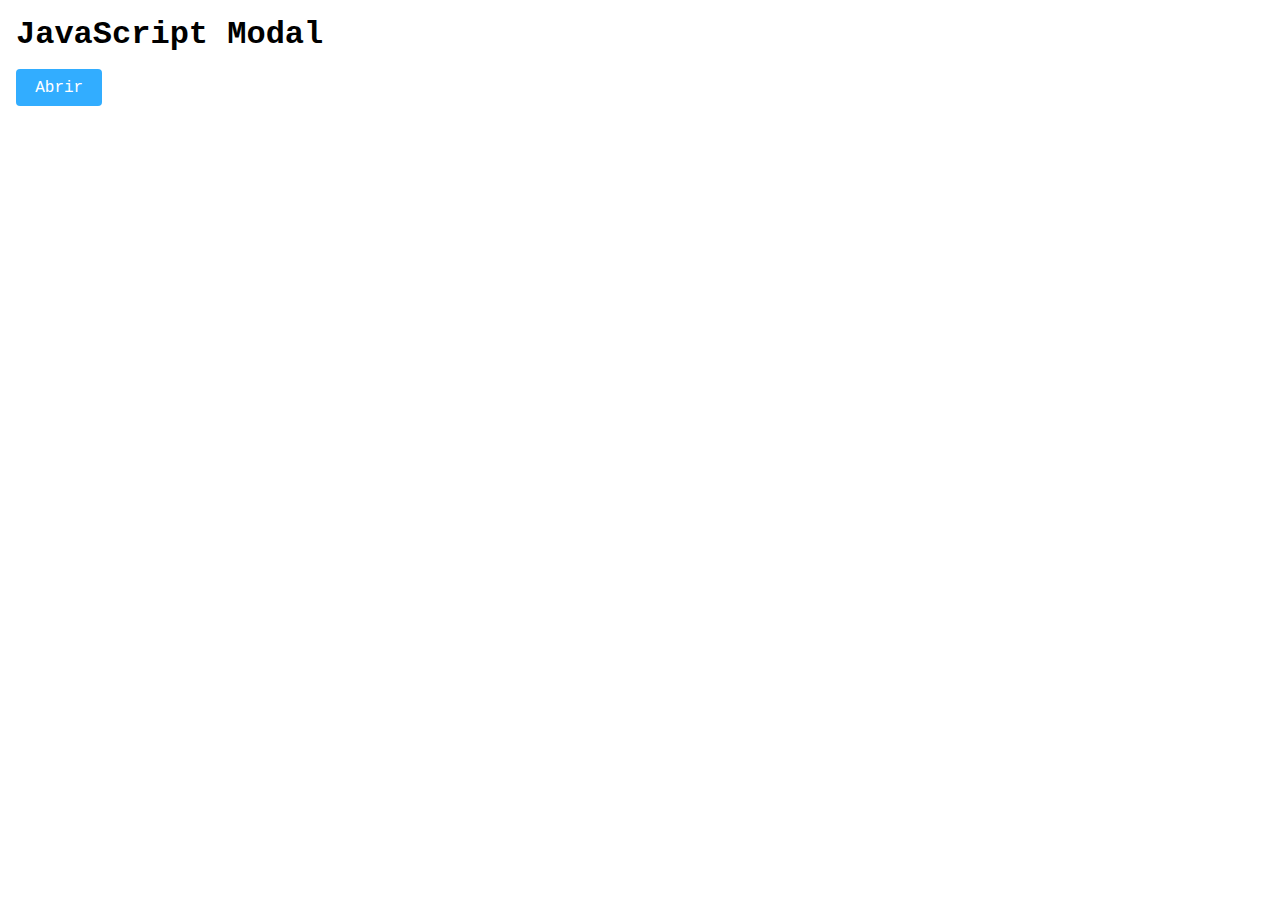
<file: Project_Modal/index.html>
<!DOCTYPE html>
<html lang="en">

<head>
    <meta charset="UTF-8">
    <meta http-equiv="X-UA-Compatible" content="IE=edge">
    <meta name="viewport" content="width=device-width, initial-scale=1.0">
    <title>Modal JavaScript</title>
    <link rel="stylesheet" href="CSS/styles.css" />
    <script src="JS/scripts.js" defer></script>
</head>

<body>
    <h1>JavaScript Modal</h1>
    <button id="open-modal">Abrir</button>
    <div id="fade" class="hide"></div>
    <div id="modal" class="hide">
        <div class="modal-header">
            <h2>Este é o Modal</h2>
            <button id="close-modal">Fechar</button>
        </div>
        <div class="modal-body">
            <p>Lorem ipsum dolor sit amet consectetur adipisicing elit. Et illo assumenda deleniti voluptate eum nemo
                quod magni non iure vel aut perspiciatis quae dolores vero consequuntur, nulla perferendis repellat
                voluptas.</p>
            <p>Lorem ipsum dolor sit amet consectetur adipisicing elit. Et illo assumenda deleniti voluptate eum nemo
                quod magni non iure vel aut perspiciatis quae dolores vero consequuntur, nulla perferendis repellat
                voluptas.</p>
        </div>
    </div>
</body>

</html>
</file>
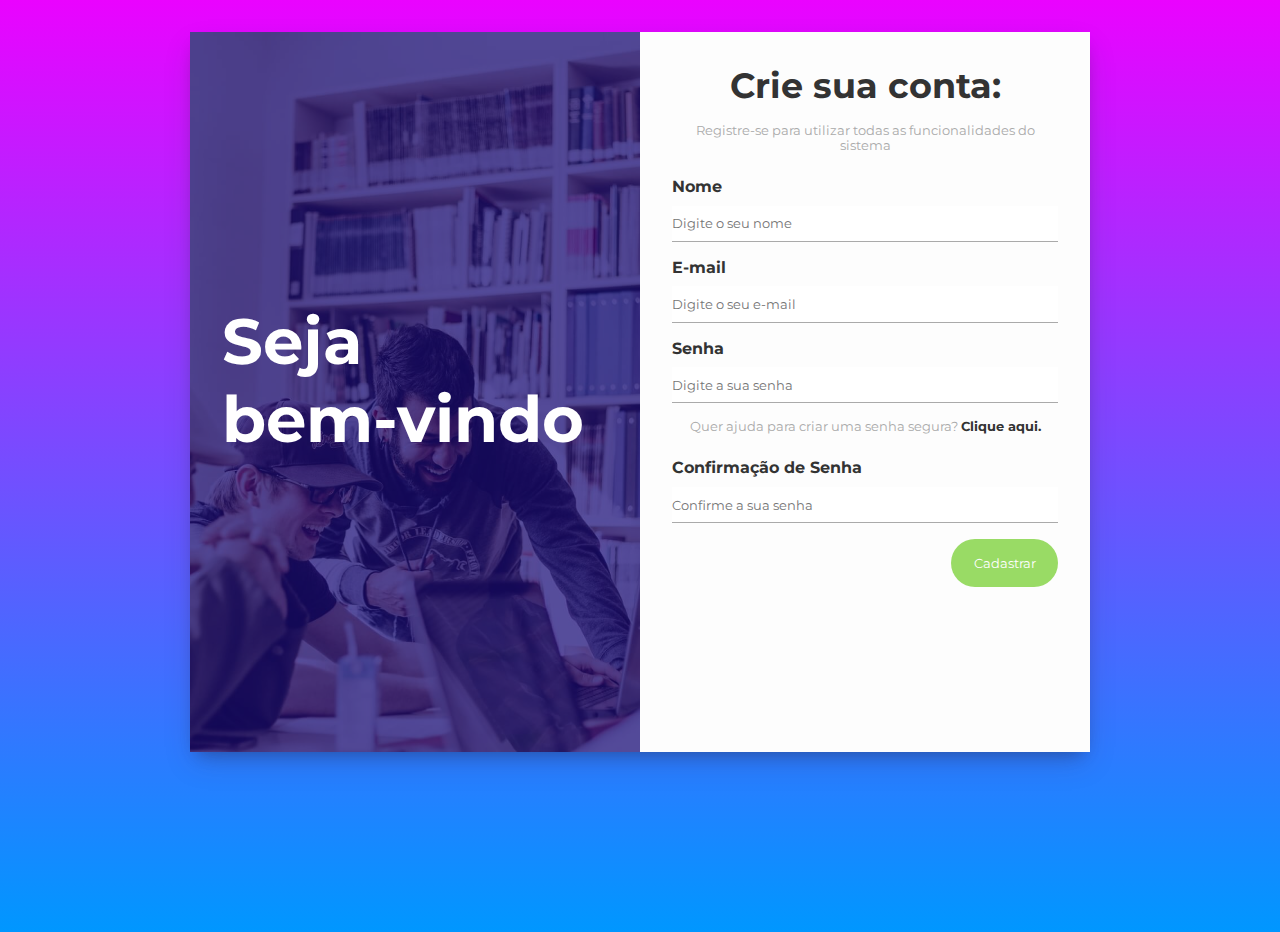
<file: Project_Senha/index.html>
<!DOCTYPE html>
<html lang="en">
  <head>
    <meta charset="UTF-8" />
    <meta http-equiv="X-UA-Compatible" content="IE=edge" />
    <meta name="viewport" content="width=device-width, initial-scale=1.0" />
    <title>Gerador de Senha</title>
    <link rel="preconnect" href="https://fonts.googleapis.com" />
    <link rel="preconnect" href="https://fonts.gstatic.com" crossorigin />
    <link
      href="https://fonts.googleapis.com/css2?family=Montserrat:ital,wght@0,100;0,200;0,300;0,400;0,500;0,600;0,700;0,800;0,900;1,100;1,200;1,300;1,400;1,500;1,600;1,700;1,800;1,900&family=Quicksand:wght@300;400;500;600;700&family=Roboto:ital,wght@0,100;0,300;0,400;0,500;0,700;0,900;1,100;1,300;1,400;1,500;1,700;1,900&display=swap"
      rel="stylesheet"
    />
    <link rel="stylesheet" href="CSS/styles.css" />
    <script src="JS/scripts.js" defer></script>
  </head>
  <body>
    <div id="register-container">
      <div id="register-banner">
        <div id="banner-layer">
          <h1>Seja bem-vindo</h1>
        </div>
      </div>
      <div id="register-form">
        <h2>Crie sua conta:</h2>
        <p>Registre-se para utilizar todas as funcionalidades do sistema</p>
        <div class="form-control">
          <label for="name">Nome</label>
          <input
            type="text"
            name="name"
            id="name"
            placeholder="Digite o seu nome"
          />
        </div>
        <div class="form-control">
          <label for="email">E-mail</label>
          <input
            type="text"
            type="email"
            id="email"
            placeholder="Digite o seu e-mail"
          />
        </div>
        <div class="form-control">
          <label for="password">Senha</label>
          <input
            type="text"
            type="password"
            id="password"
            placeholder="Digite a sua senha"
          />
        </div>
        <p>
          Quer ajuda para criar uma senha segura?
          <span id="open-generate-password">Clique aqui.</span>
        </p>
        <div id="generate-options" class="hide">
          <p>Selecione as opções que você deseja</p>
          <div class="form-control">
            <label for="length">Quantidade de caracteres:</label>
            <input type="text" id="length" name="length" value="10" />
          </div>
          <div class="form-control">
            <label for="letters">Letras:</label>
            <input type="checkbox" id="letters" name="letters" checked />
          </div>
          <div class="form-control">
            <label for="numbers">Números:</label>
            <input type="checkbox" id="numbers" name="numbers" checked />
          </div>
          <div class="form-control">
            <label for="symbols">Símbolos:</label>
            <input type="checkbox" id="symbols" name="symbols" checked />
          </div>
          <button id="generate-password">Criar senha</button>
        </div>
        <div id="generated-password">
          <p>Aqui está a sua senha:</p>
          <h4></h4>
          <button id="copy-password">Copiar</button>
        </div>
        <div class="form-control">
          <label for="confirmpassword">Confirmação de Senha</label>
          <input
            type="text"
            type="confirmpassword"
            id="confirmpassword"
            placeholder="Confirme a sua senha"
          />
        </div>
        <input type="submit" value="Cadastrar" />
      </div>
    </div>
  </body>
</html>
</file>
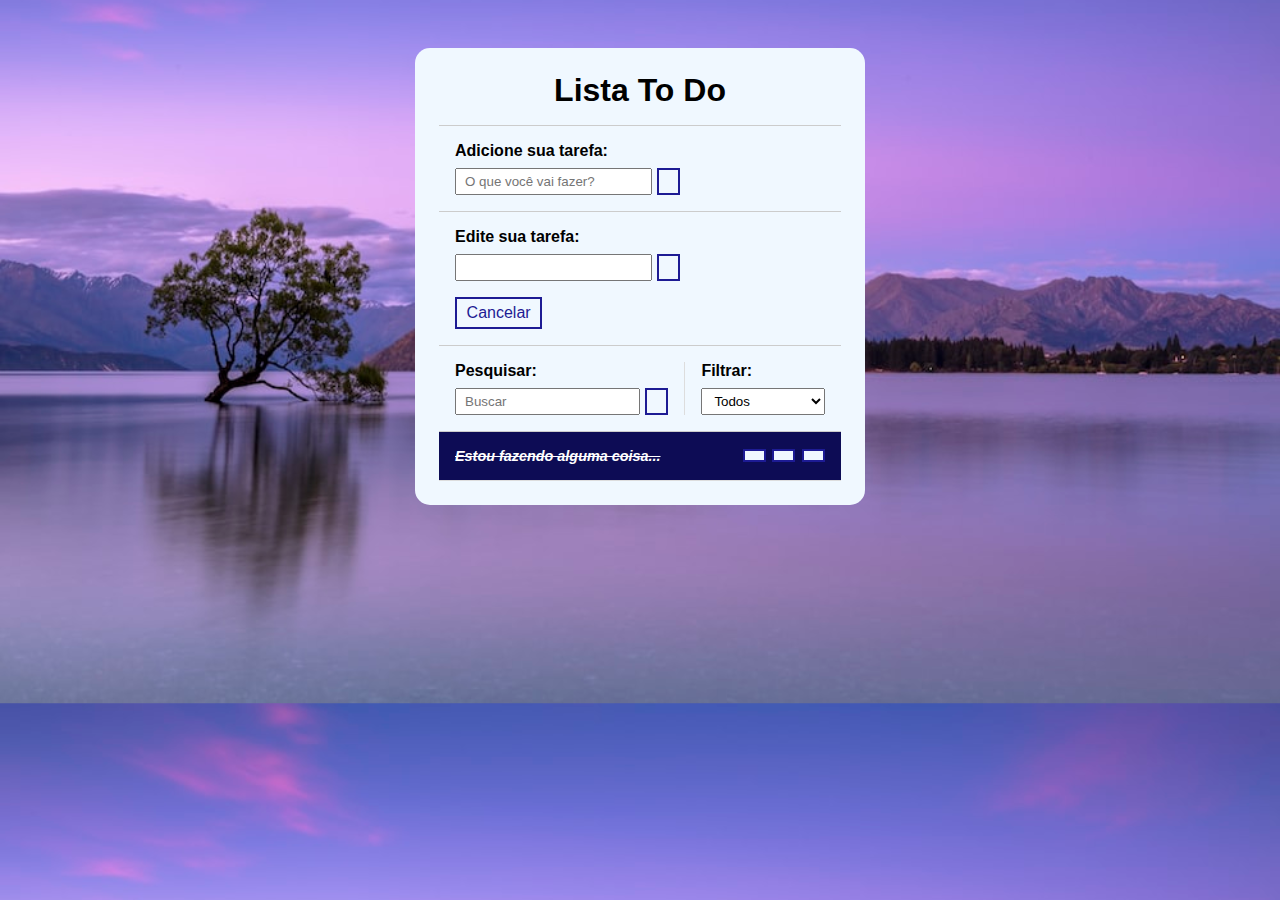
<file: Project_To_Do/index.html>
<!DOCTYPE html>
<html lang="en">

<head>
    <meta charset="UTF-8">
    <meta http-equiv="X-UA-Compatible" content="IE=edge">
    <meta name="viewport" content="width=device-width, initial-scale=1.0">
    <title>Lista To Do</title>
    <!-- CSS -->
    <link rel="stylesheet" href="CSS/styles.css">
    <!-- Font Awesome -->
    <link rel="stylesheet" href="https://cdnjs.cloudflare.com/ajax/libs/font-awesome/6.3.0/css/all.min.css"
        integrity="sha512-SzlrxWUlpfuzQ+pcUCosxcglQRNAq/DZjVsC0lE40xsADsfeQoEypE+enwcOiGjk/bSuGGKHEyjSoQ1zVisanQ=="
        crossorigin="anonymous" referrerpolicy="no-referrer" />
    <!-- JS -->
    <script src="JS/scripts.js" defer></script>
</head>

<body>
    <div class="todo-container">
        <header>
            <h1>Lista To Do</h1>
        </header>
        <form id="todo-form">
            <p>Adicione sua tarefa: </p>
            <div class="form-control">
                <input type="text" id="todo-input" placeholder="O que você vai fazer?">
                <button type="submit">
                    <i class="fa-thin fa-plus"></i>
                </button>
            </div>
        </form>
        <form id="edit-form">
            <p>Edite sua tarefa: </p>
            <div class="form-control">
                <input type="text" id="edit-input">
                <button type="submit">
                    <i class="fa-solid fa-check-double"></i>
                </button>
            </div>
            <button id="cancel-edit-btn">Cancelar</button>
        </form>
        <div id="toolbar">
            <div id="search">
                <h4>Pesquisar: </h4>
                <form>
                    <input type="text" id="search-input" placeholder="Buscar" />
                    <button id="erase-button">
                        <i class="fa-solid fa-delete-left"></i>
                    </button>
                </form>
            </div>
            <div id="filter">
                <h4>Filtrar:</h4>
                <select id="filter-select">
                    <option value="all">Todos</option>
                    <option value="done">Feitos</option>
                    <option value="todo">A fazer</option>
                </select>
            </div>
        </div>
        <div id="todo-list">
            <div class="todo done">
                <h3>Estou fazendo alguma coisa...</h3>
                <button class="finish-todo">
                    <i class="fa-solid fa-check"></i>
                </button>
                <button class="edit-todo">
                    <i class="fa-solid fa-pen"></i>
                </button>
                <button class="remove-todo">
                    <i class="fa-solid fa-xmark"></i>
                </button>
            </div>
        </div>
    </div>
</body>

</html>
</file>
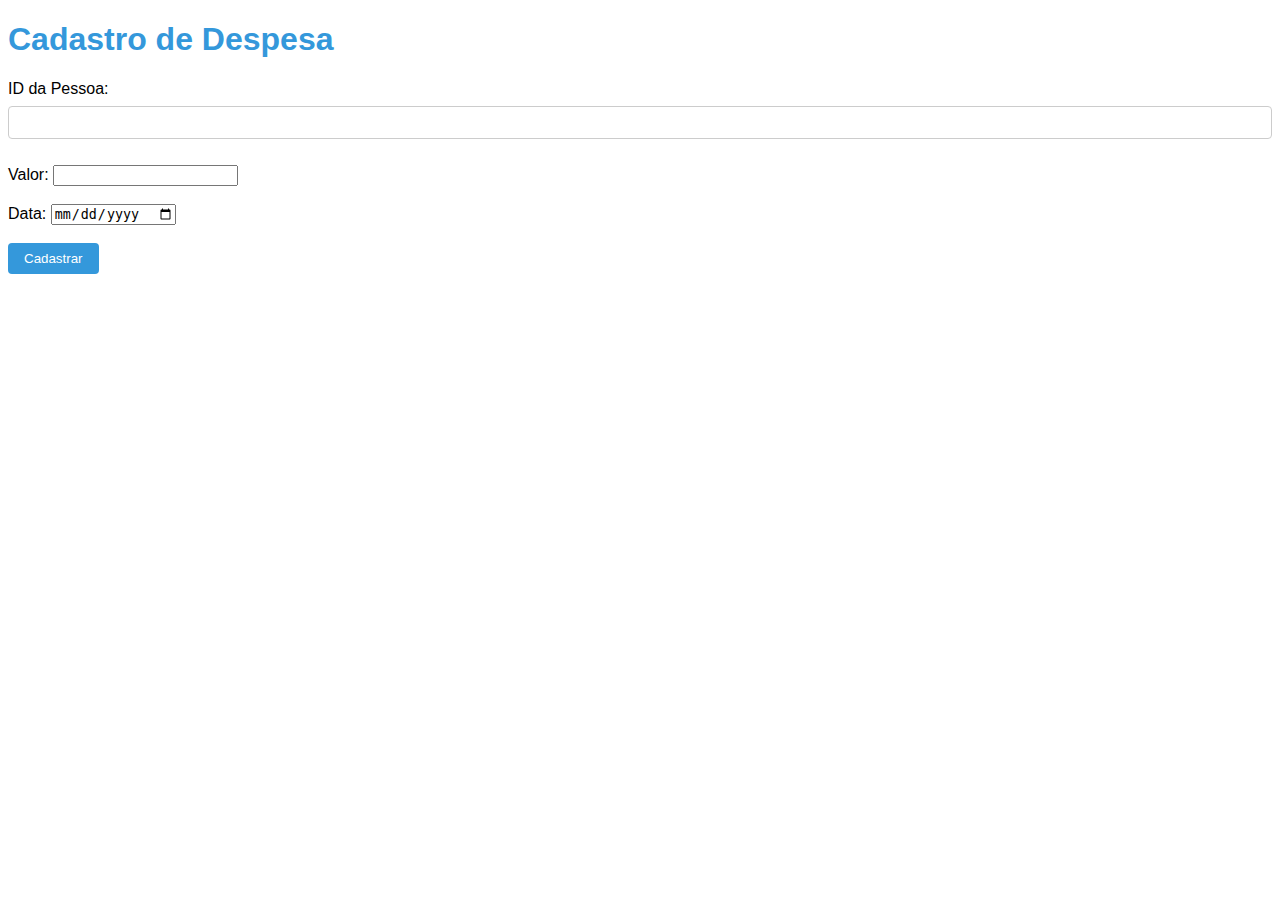
<file: Project_CRUD/formulario_despesa.html>
<!DOCTYPE html>
<html>
<head>
  <title>Cadastro de Despesa</title>
  <link rel="stylesheet" href="style.css">
</head>
<body>
  <h1>Cadastro de Despesa</h1>
  <form action="cadastro_despesa.php" method="POST">
    <label for="id_pessoa">ID da Pessoa:</label>
    <input type="text" id="id_pessoa" name="id_pessoa" required><br><br>

    <label for="valor">Valor:</label>
    <input type="number" id="valor" name="valor" required><br><br>

    <label for="data">Data:</label>
    <input type="date" id="data" name="data" required><br><br>

    <input type="submit" value="Cadastrar">
  </form>
</body>
</html>
</file>
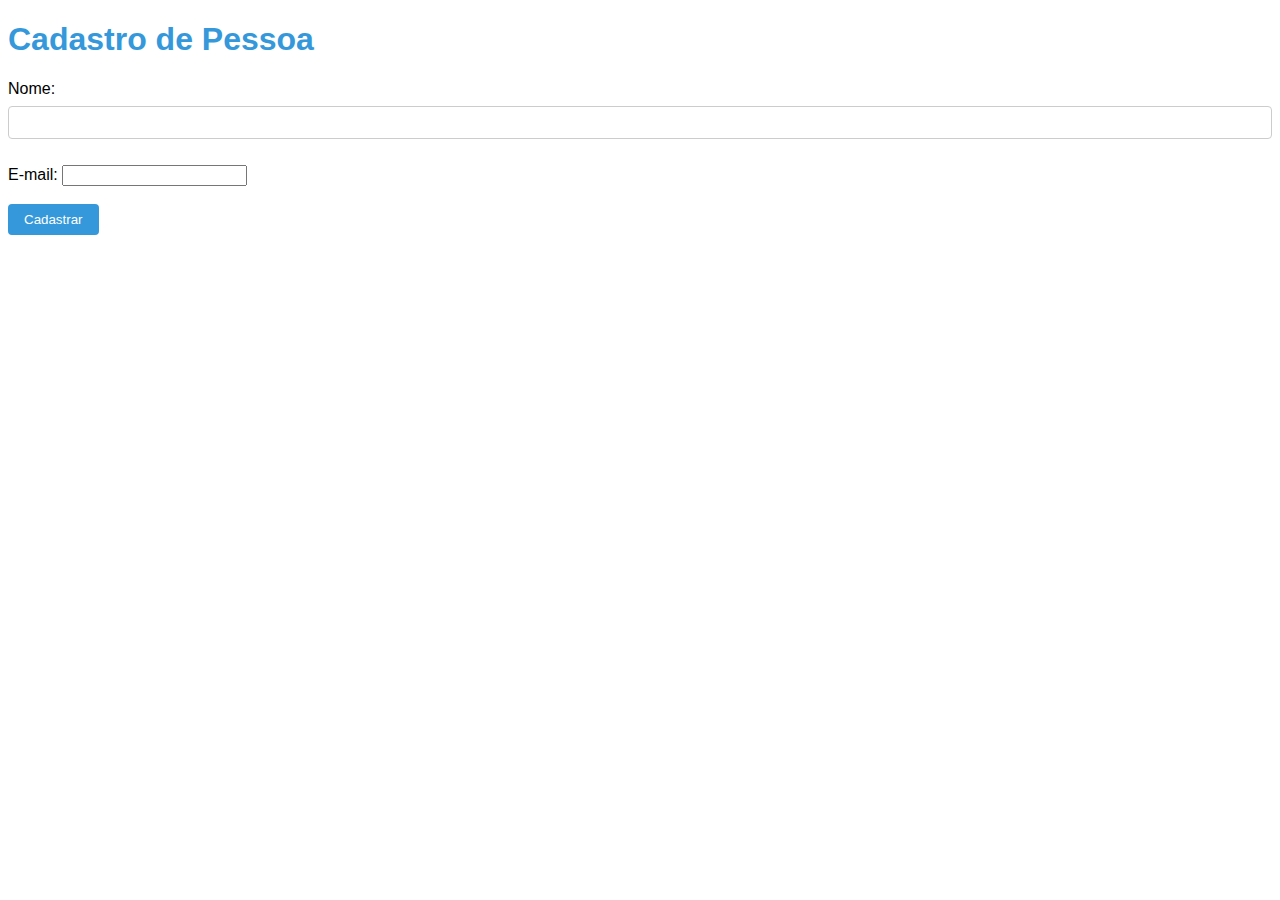
<file: Project_CRUD/formulario_pessoa.html>
<!DOCTYPE html>
<html>
<head>
  <title>Cadastro de Pessoa</title>
  <link rel="stylesheet" href="style.css">
</head>
<body>
  <h1>Cadastro de Pessoa</h1>
  <form action="cadastro_pessoa.php" method="POST">
    <label for="nome">Nome:</label>
    <input type="text" id="nome" name="nome" required><br><br>

    <label for="email">E-mail:</label>
    <input type="email" id="email" name="email" required><br><br>

    <input type="submit" value="Cadastrar">
  </form>
</body>
</html>
</file>
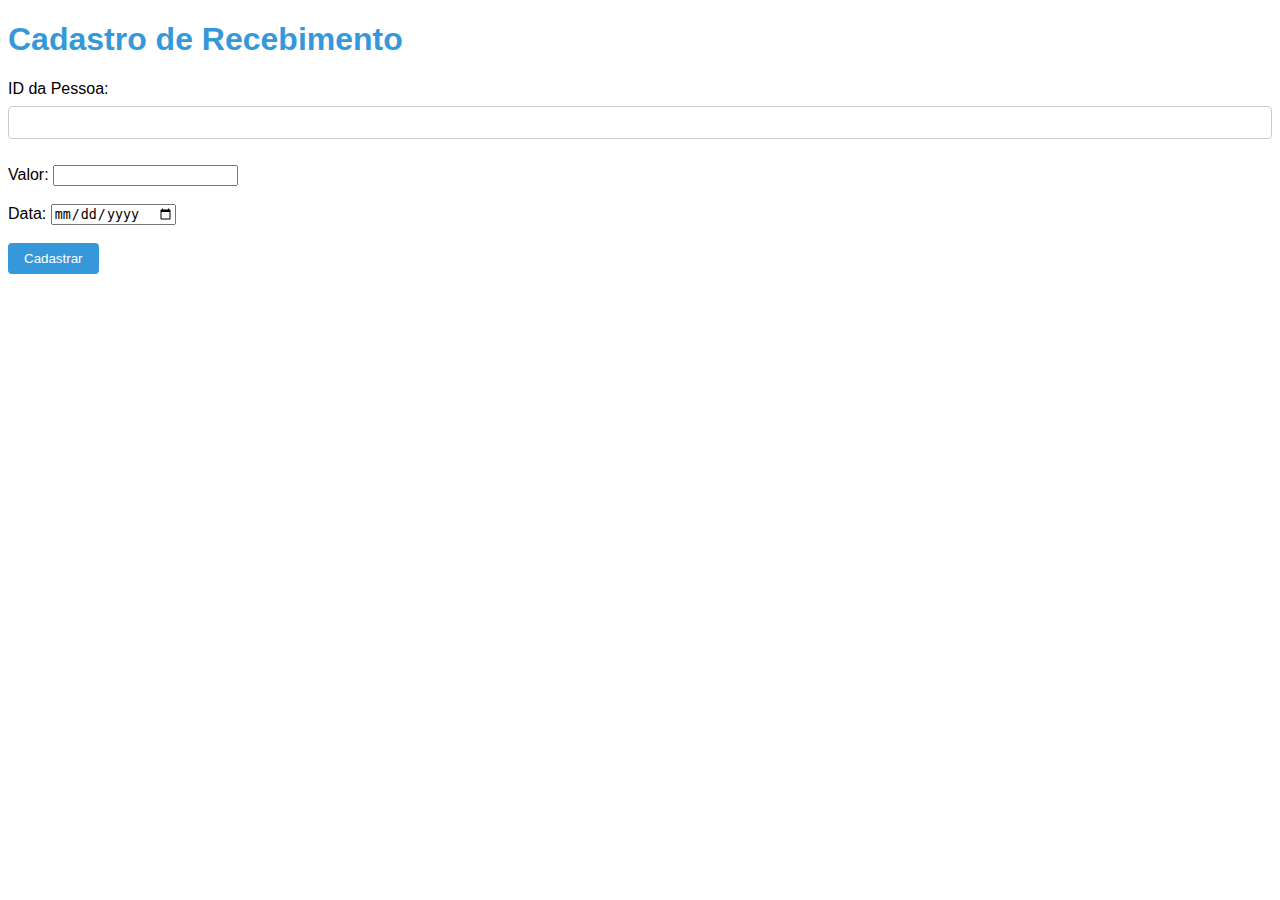
<file: Project_CRUD/formulario_recebimento.html>
<!DOCTYPE html>
<html>
<head>
  <title>Cadastro de Recebimento</title>
  <link rel="stylesheet" href="style.css">
</head>
<body>
  <h1>Cadastro de Recebimento</h1>
  <form action="cadastro_recebimento.php" method="POST">
    <label for="id_pessoa">ID da Pessoa:</label>
    <input type="text" id="id_pessoa" name="id_pessoa" required><br><br>

    <label for="valor">Valor:</label>
    <input type="number" id="valor" name="valor" required><br><br>

    <label for="data">Data:</label>
    <input type="date" id="data" name="data" required><br><br>

    <input type="submit" value="Cadastrar">
  </form>
</body>
</html>
</file>
<file: Project_Modal/CSS/styles.css>
* {
    font-family: 'Courier New', Courier, monospace;
    padding: 0;
    margin: 0;
    box-sizing: border-box;
}

body {
    padding: 1rem;
}

h1 {
    margin-bottom: 1rem;
}

button {
    padding: .6rem 1.2rem;
    background-color: #888;
    color: #FFF;
    border: none;
    border-radius: .25rem;
    cursor: pointer;
    opacity: 0.8;
    font-size: 1rem;
    transition: 0.4s;
}

#open-modal {
    background-color: rgb(0, 153, 255);
}

button:hover {
    opacity: 1;
}

#fade,
#modal {
    transition: 0.5s;
    opacity: 1;
    pointer-events: all;
}

#fade {
    position: fixed;
    top: 0;
    left: 0;
    width: 100%;
    height: 100%;
    background-color: rgba(0, 0, 0, 0.6);
    z-index: 5;
}

#modal {
    position: fixed;
    left: 50%;
    top: 50%;
    transform: translate(-50%, -50%);
    background-color: #FFF;
    z-index: 10;
    width: 500px;
    max-width: 50%;
    padding: 1.2rem;
    border-radius: 0.5rem;
}

.modal-header {
    display: flex;
    justify-content: space-between;
    align-items: center;
    border-bottom: 1px solid #CCC;
    margin-bottom: 1rem;
    padding-bottom: 1rem;
}

.modal-body p {
    margin-bottom: 1rem;
}

#modal.hide,
#fade.hide {
    opacity: 0;
    pointer-events: none;
}

#modal.hide {
    top: 0;
}
</file>
<file: Project_Senha/CSS/styles.css>
* {
    font-family: "Montserrat", sans-serif;
    padding: 0;
    margin: 0;
    box-sizing: border-box;
    color: #333;
  }
  
  html,
  body {
    height: auto;
    min-height: 100vh;
  }
  
  html {
    background: linear-gradient(180deg, #ea03ff 0%, #0097ff 100%);
  }
  
  input:focus {
    outline: none;
  }
  
  #register-container {
    max-width: 900px;
    min-height: 80vh;
    margin: 2rem auto;
    display: flex;
    box-shadow: rgba(50, 50, 93, 0.25) 0px 13px 27px -5px,
      rgba(0, 0, 0, 0.3) 0px 8px 16px -8px;
  }
  
  #register-banner {
    background: url("../img/bg-form.jpg");
    background-size: cover;
    background-position: center;
    width: 50%;
  }
  
  #banner-layer {
    background-color: rgba(25, 11, 122, 0.7);
    height: 100%;
    padding: 2rem;
    display: flex;
    align-items: center;
  }
  
  #register-banner h1 {
    font-size: 4rem;
    margin-bottom: 1.5rem;
    color: #fff;
    word-spacing: 50rem;
  }
  
  #register-form {
    background-color: #fdfdfd;
    padding: 2rem;
    width: 50%;
    display: flex;
    flex-direction: column;
  }
  
  #register-form h2 {
    text-align: center;
    margin-bottom: 1rem;
    font-size: 2.2rem;
  }
  
  #register-form p {
    text-align: center;
    margin-bottom: 1.5rem;
    color: #aaa;
    font-size: 0.8rem;
  }
  
  .form-control {
    margin-bottom: 1rem;
    display: flex;
    flex-direction: column;
  }
  
  .form-control label {
    font-weight: bold;
    margin-bottom: 0.6rem;
  }
  
  .form-control input {
    border: none;
    border-bottom: 1px solid #aaa;
    padding: 0.6rem 0;
  }
  
  #open-generate-password {
    font-weight: bold;
    cursor: pointer;
    transition: 0.4s;
  }
  
  #open-generate-password:hover {
    color: #0099ff;
  }
  
  #register-form #generated-password {
    border: 1px solid #0099ff;
    border-radius: 4px;
    font-weight: bold;
    font-size: 1.2rem;
    padding: 0.4rem;
    color: #333;
    text-align: center;
    margin-bottom: 1rem;
    display: none;
  }
  
  #register-form #generated-password p {
    color: #81d340;
    margin-bottom: 0.5rem;
  }
  
  #register-form input[type="submit"],
  #generate-options button,
  #copy-password {
    background-color: #81d340;
    color: #fff;
    opacity: 0.8;
    border: none;
    border-radius: 2rem;
    padding: 1rem 1.4rem;
    max-width: 150px;
    cursor: pointer;
    align-self: flex-end;
    transition: 0.4s;
  }
  
  #register-form input[type="submit"]:hover {
    opacity: 1;
  }
  
  /* Segunda versão */
  #generate-options {
    margin-bottom: 1rem;
    padding: 1rem;
    border: 1px solid #ddd;
  }
  
  #generate-options .form-control {
    flex-direction: row;
    justify-content: space-between;
    align-items: center;
  }
  
  #generate-options label {
    font-size: 0.8rem;
  }
  
  #generate-options input[type="text"] {
    max-width: 30px;
    text-align: center;
    border: 1px solid #ccc;
  }
  
  #generate-options button {
    background-color: #0097ff;
    display: block;
    margin: 0 auto;
  }
  
  #copy-password {
    margin: 1rem auto;
    background-color: transparent;
    border: 2px solid #81d340;
    color: #81d340;
    padding: 0.5rem 1rem;
  }
  
  .hide {
    display: none;
  }
</file>
<file: Project_To_Do/CSS/styles.css>
/* Geral */
* {
    padding: 0;
    margin: 0;
    font-family: 'Trebuchet MS', 'Lucida Sans Unicode', 'Lucida Grande', 'Lucida Sans', Arial, sans-serif;
    color: black;
    box-sizing: border-box;
}

body {
    background-image: url("../img/img.jpg");
    background-position: center;
    background-size: cover;
}

button {
    background-color: aliceblue;
    color: rgb(29, 27, 148);
    border: 2px solid rgb(29, 27, 148);
    padding: .3em .6em;
    font-size: 1rem;
    cursor: pointer;
    display: flex;
    justify-content: center;
    align-items: center;
    transition: 0.4s;
}

button:hover {
    background-color: rgb(29, 27, 148);
    color: aliceblue;
}

button:hover>i {
    color: aliceblue;
}

button i {
    color: rgb(29, 27, 148);
    font-weight: bold;
    pointer-events: none;
}

input,
select {
    padding: 0.25rem 0.5rem;
}

.hide {
    display: none;
}

/* todo header */
.todo-container {
    max-width: 450px;
    margin: 3rem auto;
    background-color: aliceblue;
    padding: 1.5rem;
    border-radius: 15px;
}

.todo-container header {
    text-align: center;
    padding: 0 1rem 1rem;
    border-bottom: 1px solid #ccc;
}

/* todo form */
#todo-form,
#edit-form {
    padding: 1rem;
    border-bottom: 1px solid #ccc;
}

#todo-form p,
#edit-form p {
    margin-bottom: 0.5rem;
    font-weight: bold;
}

.form-control {
    display: flex;
}

.form-control input {
    margin-right: 0.3rem;
}

#cancel-edit-btn {
    margin-top: 1rem;
}

/* todo toolbar */
#toolbar {
    padding: 1rem;
    border-bottom: 1px solid #CCC;
    display: flex;
}

#toolbar h4 {
    margin-bottom: 0.5rem;
}

#search {
    border-right: 1px solid #DDD;
    padding-right: 1rem;
    margin-right: 1rem;
    width: 65%;
    display: flex;
    flex-direction: column;
}

#search form {
    display: flex;
}

#search input {
    width: 100%;
    margin-right: .3rem;
}

#filter {
    width: 35%;
    display: flex;
    flex-direction: column;
}

#filter select {
    flex: 1;
}

/* todo list */
.todo {
    display: flex;
    justify-content: space-around;
    align-items: center;
    padding: 1rem;
    border-bottom: 1px solid #DDD;
    transition: 0.3s;
}

.todo h3 {
    flex: 1;
    font-size: 0.9rem;
}

.todo button {
    margin-left: 0.4rem;
}

.done {
    background-color: rgb(13, 12, 85);
}

.done h3 {
    color: #FFF;
    text-decoration: line-through;
    font-style: italic;
}
</file>
<file: Project_CRUD/style.css>
:root {
    --cor-primaria: #3498db;
    --cor-secundaria: #2c3e50;
  }

body {
    font-family: Arial, sans-serif;
    font-size: 16px;
  }

  h1, h2, h3 {
    color: var(--cor-primaria);
  }

  button {
    background-color: var(--cor-primaria);
    color: #fff;
    padding: 8px 16px;
    border: none;
    border-radius: 4px;
    cursor: pointer;
    transition: background-color 0.2s ease-in-out;
  }

  button:hover {
    background-color: #2980b9;
  }

  input[type="text"], select {
    padding: 8px;
    border: 1px solid #ccc;
    border-radius: 4px;
    box-sizing: border-box;
    margin: 8px 0;
    width: 100%;
  }

  input[type="submit"] {
    background-color: var(--cor-primaria);
    color: #fff;
    padding: 8px 16px;
    border: none;
    border-radius: 4px;
    cursor: pointer;
    transition: background-color 0.2s ease-in-out;
  }

  input[type="submit"]:hover {
    background-color: #2980b9;
  }

  table {
    border-collapse: collapse;
    width: 100%;
  }

  th, td {
    text-align: left;
    padding: 8px;
  }

  th {
    background-color: var(--cor-secundaria);
    color: #fff;
  }

  tr:nth-child(even) {
    background-color: #f2f2f2;
  }

  .box {
    box-shadow: 0px 0px 5px rgba(0, 0, 0, 0.1);
  }

  a {
    transition: color 0.2s ease-in-out;
  }

  a:hover {
    color: var(--cor-primaria);
  }
</file>
